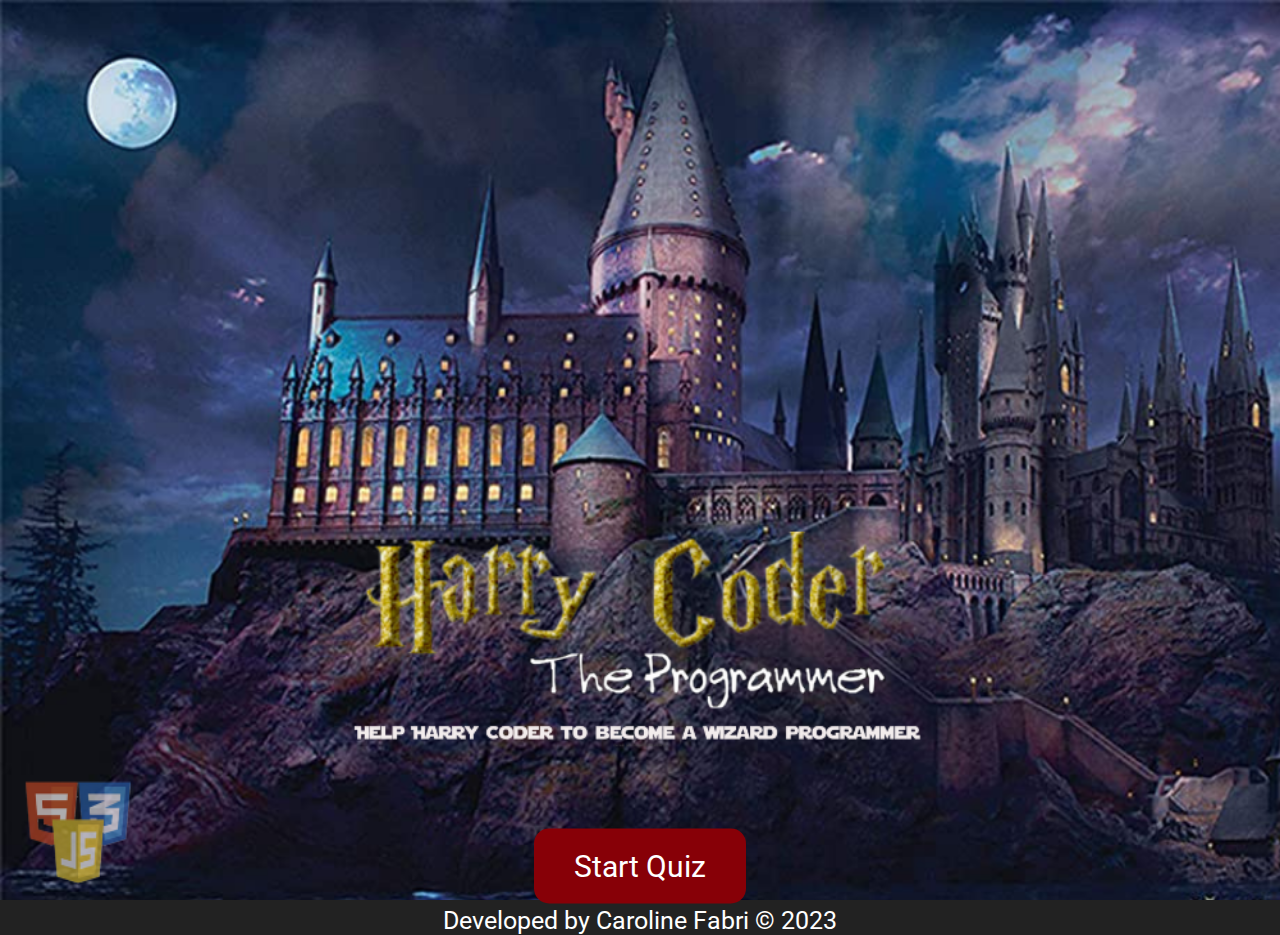
<file: index.html>
<!DOCTYPE html>
<html lang="en" dir="ltr">
<head>
  <link rel="icon" href="Images/harry-fotor-bg-remover-2023062419455.png" />
  <meta charset="UTF-8">
  <meta http-equiv="X-UA-Compatible" content="IE=edge">
  <meta name="viewport" content="width=device-width, initial-scale=1.0">
  <audio id="backgroundMusic" loop controls style="display:none;">
    <source src="Harry Potter Theme.mp3" type="audio/mpeg">
  </audio>

  <title>Harry Coder - The Programmer Quiz</title>
 
  <link rel="stylesheet" href="style.css" />
  
  <div class="container">
    <img class="harry" src="Images/harry-fotor-bg-remover-2023062419455.png" alt="Harry Potter"     >
  </div>
 
  <style>
    #gameOverScreen {
      display: none;
    }
  </style>

<body>
  <img class="imagem" src="Images/indexcapa.png" >
  <button id="start-button" onclick="redirectToNextPage()">Start Quiz</button>


  <footer class='center'>Developed by Caroline Fabri &copy; 2023</footer>
</div>
  <script>
    function redirectToNextPage() {
      window.location.href = "questions.html";
    }
  </script>

  <script src="script.js"></script>
 
</body>
</html>
</file>
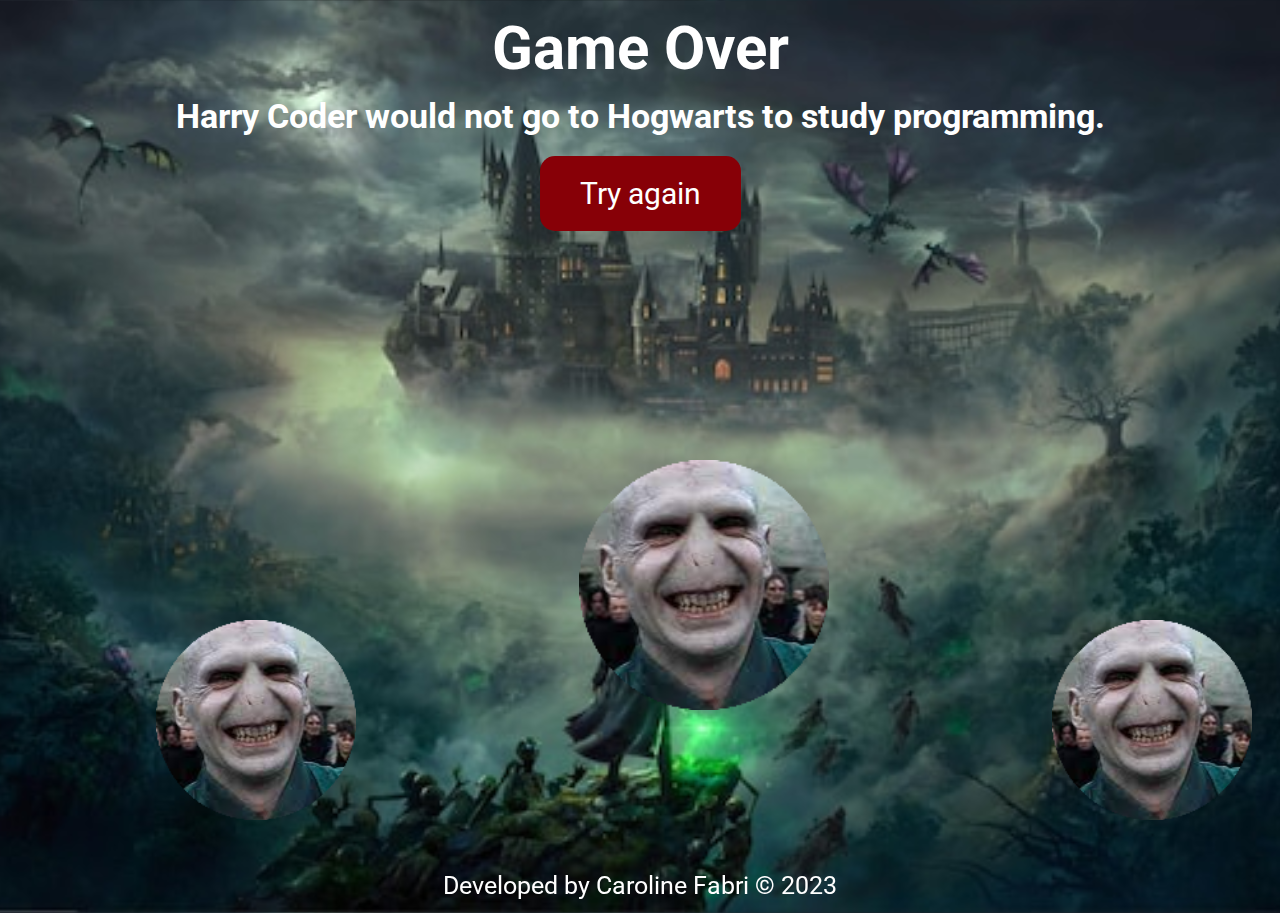
<file: gameOver.html>
<!DOCTYPE html>
<html lang="en" dir="ltr">
<head>
  <link rel="icon" href="Images/lordVoldermort.png" />
  <meta charset="UTF-8">
  <meta http-equiv="X-UA-Compatible" content="IE=edge">
  <meta name="viewport" content="width=device-width, initial-scale=1.0">
  <link rel="stylesheet" href="style.css" />
  <audio id="backgroundMusic" loop controls style="display:none;">
    <source src="You Lost Sound.mp3" type="audio/mpeg">
  </audio>

  <title>Harry Coder - The Programmer Quiz</title>
<body>
  <style>
    body {
        background-image: url("Images/capa.jpeg");
        background-size: cover;
        background-position: center;
      
    }



h1 {
    text-align: center;
    font-size: 3rem;
    margin: 0.625rem;
}


h2 {
    text-align: center;
    font-size: 1.7rem;
    margin: 0.625rem;
}

</style>





  <img class="voldermort" src="Images/VoldermortBola.png">
  <img class="voldermort2" src="Images/VoldermortBola.png">
  <img class="voldermort3" src="Images/VoldermortBola.png">

  <h1>Game Over </h1>
  <h2>Harry Coder would not go to Hogwarts to study programming.</h2>
  <button onclick="redirectToNextPage()"> Try again </button>
 
  <script>
    function redirectToNextPage() {
        window.location.href = "index.html";
    }
</script>











  <footer class='center2'>Developed by Caroline Fabri &copy; 2023</footer>
</body>
  </head>
 </html>
</file>
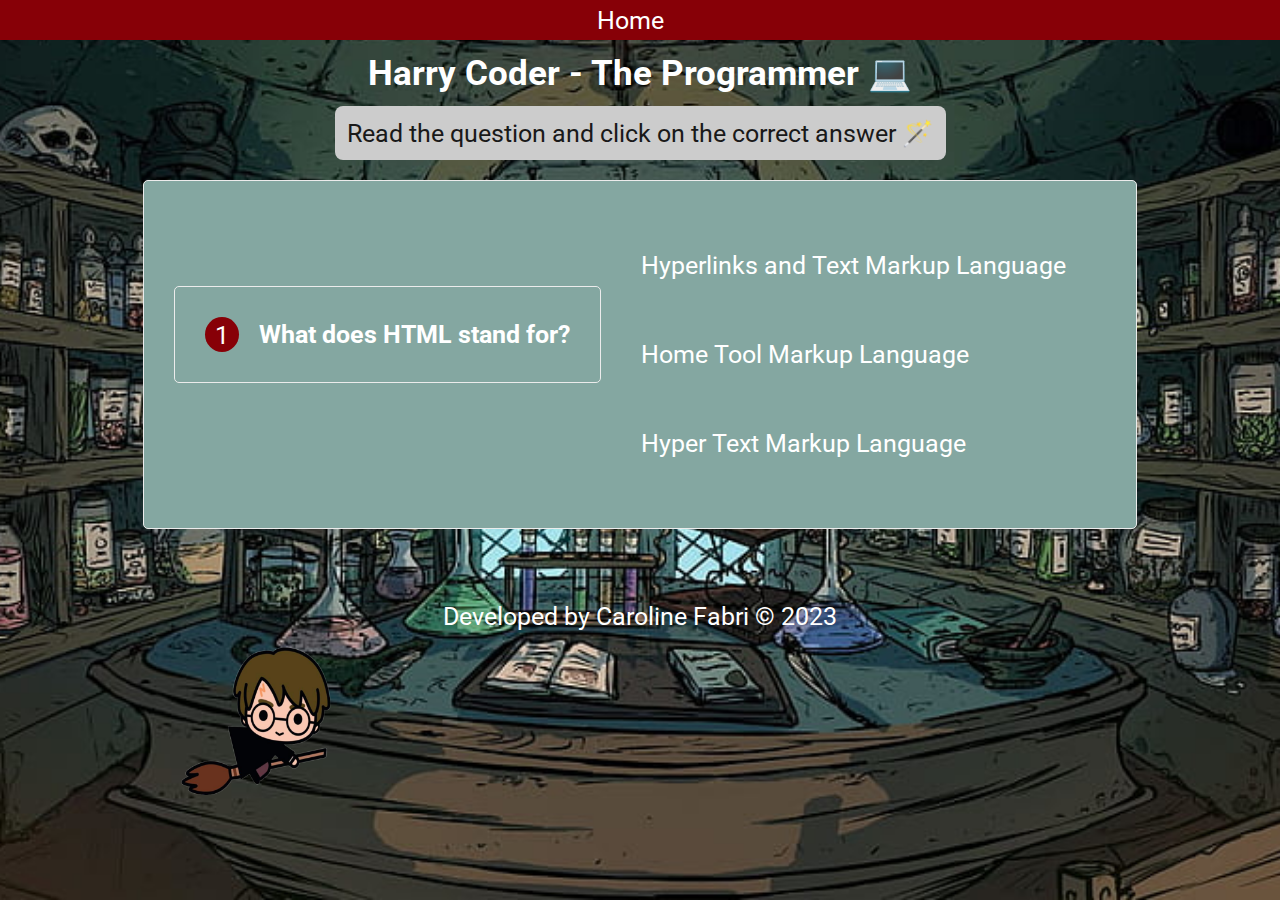
<file: questions.html>
<!DOCTYPE html>
<html lang="en" dir="ltr">
<head>
  <link rel="icon" href="Images/harry-fotor-bg-remover-2023062419455.png" />
  <meta charset="UTF-8">
  <meta http-equiv="X-UA-Compatible" content="IE=edge">
  <meta name="viewport" content="width=device-width, initial-scale=1.0">
  <link rel="stylesheet" href="style.css" />
  <audio id="backgroundMusic" loop controls style="display:none;">
  <source src="Harry Potter Theme.mp3" type="audio/mpeg">
</audio>
  


    <style>
    body {
        background-image: url("Images/salapocoes.jpg");
        background-size: cover;
        background-position: center;
    }
</style>
<style>
    /* Estilos globais */
    body {
        margin: 0;
        font-family: Arial, sans-serif;
    }
    
    /* Estilos para o cabeçalho */
    .cabeca {
        background-color: #870007;
        color: #fff;
        padding: 10px;
    }
    .layout {
        max-width: 960px;
        margin: 0 auto;
    }
    .layoutTesteNav ul {
        list-style: none;
        padding: 0;
        margin: 0;
        display: flex;
        justify-content: flex-end; /* Alinha os itens à direita */
    }
    .layoutTesteNav li {
        margin-right: 20px;
    }
    .layoutTesteNav a {
        color: #fff;
        text-decoration: none;
    }

    /* Estilos específicos para celular */
    @media only screen and (max-width: 600px) {
        .layout {
            padding: 0 10px; /* Adiciona espaço nas laterais */
        }
        .layoutTesteNav {
            justify-content: center; /* Centraliza os itens */
            margin-top: 10px; /* Espaçamento entre o cabeçalho e o conteúdo */
        }
        .layoutTesteNav li {
            margin-right: 10px; /* Diminui o espaçamento entre os itens */
        }

        @media only screen and (max-width: 500px) {
  div {
    width: 80%; 
  }
}

    }
</style>
</head>
<body>
<!-- Cabeçalho -->
<header class="cabeca">
    <div class="layout">
        <nav class="layoutTesteNav">
            <ul>
                <li>
                    <a href="index.html">Home</a>
                </li>
            </ul>
        </nav>
    </div>
</header>
  

<body>
    
    <main class="main">
        <section class='content'>
            <h1>Harry Coder - The Programmer 💻</h1>
            <article class='center' id='instructions'>
                Read the question and click on the correct answer 🪄
            </article>
            <article class='questions'>
                <header class='questions'>
                    <span id='numQuestion'></span>
                    <h2 id='fragen'></h2>
                </header>
                <div class='bodypart'>
                    <ol type='A' id='alternatives'>
                        <li id='a' value='1A' class='answer' onClick='CheckIfYouGotItRight(1, this)'></li>
                        <li id='b' value='1B' class='answer' onClick='CheckIfYouGotItRight(1, this)'></li>
                        <li id='c' value='1C' class='answer' onClick='CheckIfYouGotItRight(1, this)'></li>
                    </ol>
                
                </div>
                <span id='answerThis'></span>
               
                    <div id="gameWonScreen">
                  
                     </div>
                       
                     </div>
                     
                     <script>
                        function redirectToHomePage() {
                            window.location.href = "index.html";
                        }
                    </script>
                   
                </div>
                </div>
                <span id='answerThis'></span>
                <div id="gameOverScreen">
                   
                    <p class="gameoverp">Unfortunately, you scored less than 50 points.</p>
                 
                </div>
            </article>
        </section>
        <footer class='center'>Developed by Caroline Fabri &copy; 2023</footer>
    </main>
    <div class="container">
        <img class="harrycoder" src="Images/harry-fotor-bg-remover-2023062419455.png" alt="Harry Potter">
    </div>
    <script>
        function redirectToNextPage() {
            window.location.href = "gameOver.html";
        }
    </script>
    <script src="script.js"></script>
</body>
</html>
</file>
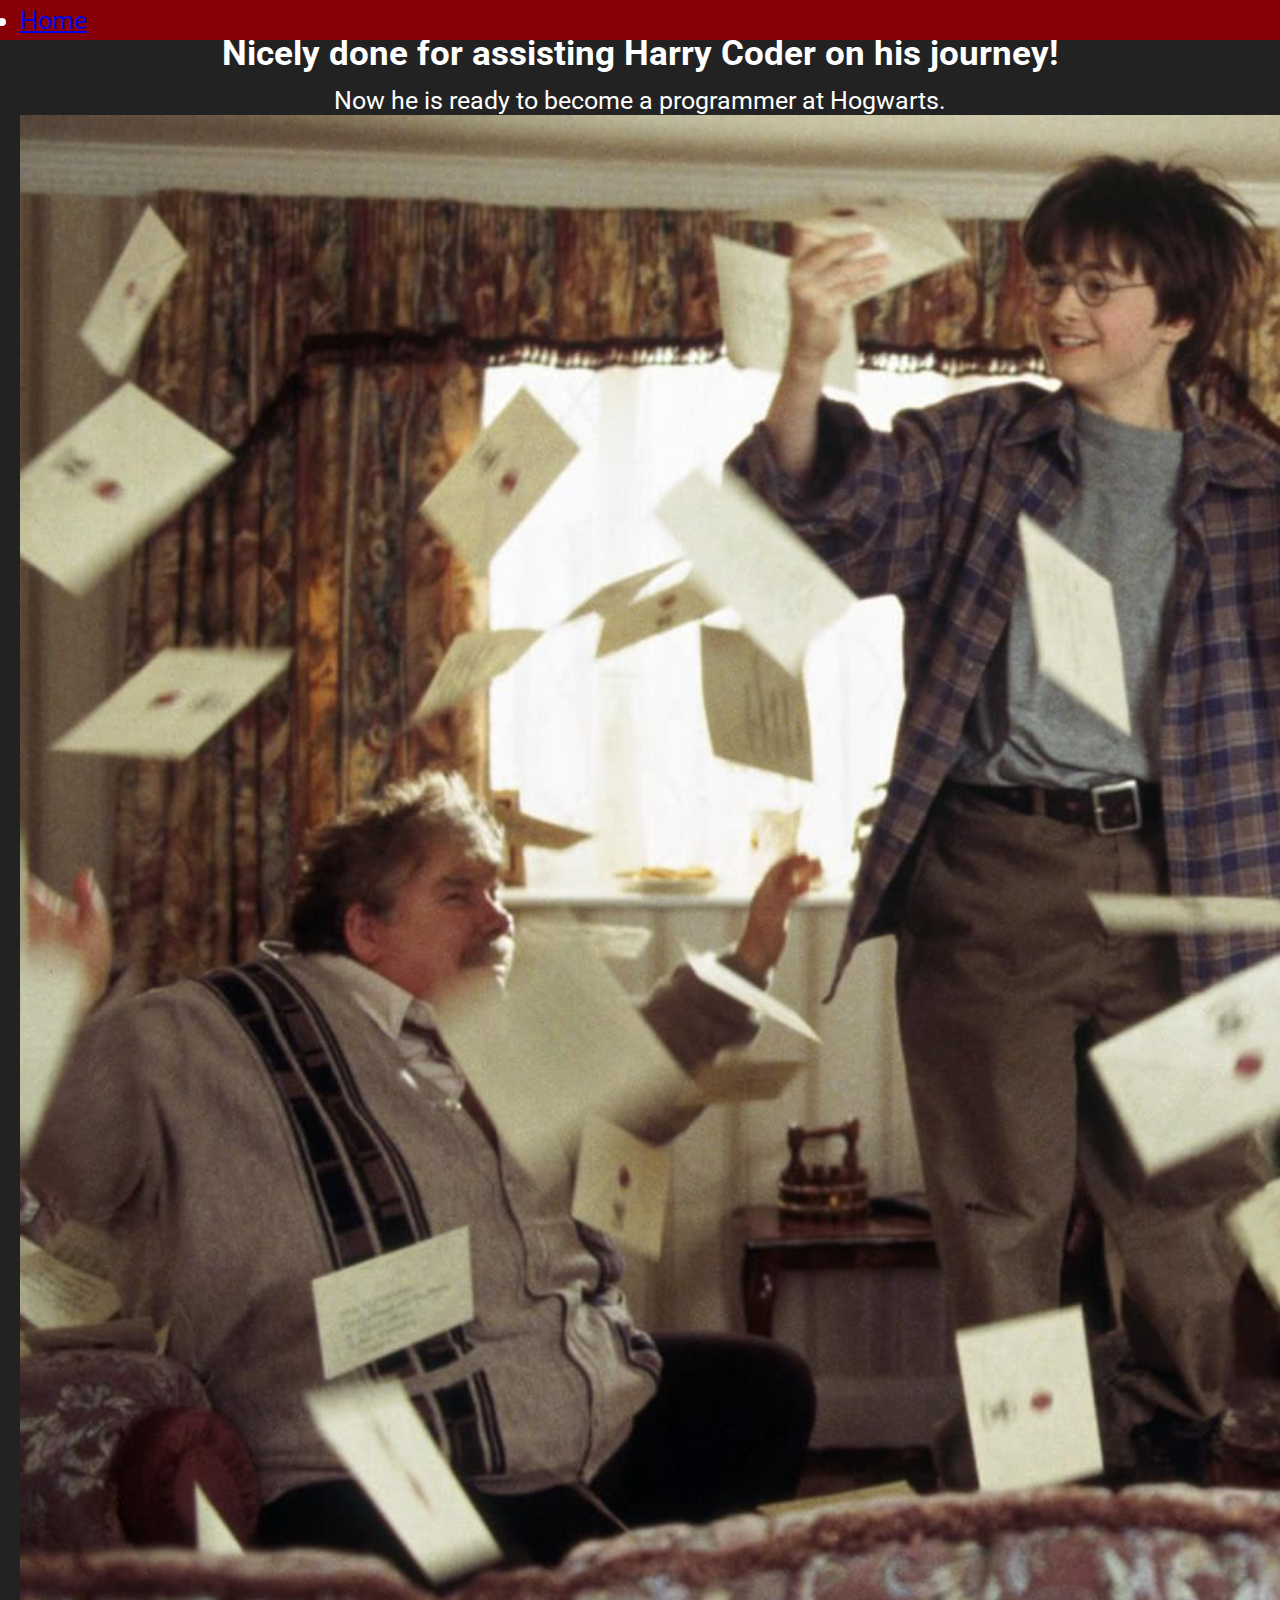
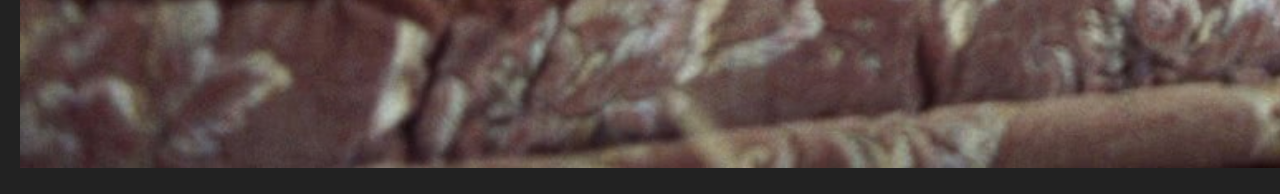
<file: WonPage.html>
<!DOCTYPE html>
<html lang="en" dir="ltr">
<head>
  <link rel="icon" href="Images/harry-fotor-bg-remover-2023062419455.png" />
  <meta charset="UTF-8">
  <meta http-equiv="X-UA-Compatible" content="IE=edge">
  <meta name="viewport" content="width=device-width, initial-scale=1.0">
  <link rel="stylesheet" href="style.css" />
  <audio id="backgroundMusic" loop controls style="display:none;">
    <source src="Harry Potter Theme.mp3" type="audio/mpeg">
  </audio>

    <title>Congratulations! You Won!</title>
    
</head>
<body>
    <header class="cabeca">
        <div class="layout">
            <nav class="layoutTesteNav">
                <ul>
                    <li>
                        <a href="index.html">Home</a>
                    </li>
                </ul>
            </nav>
        </div>
    </header>


    <section class='content'>
    
    <h1 class="harryfim"> 
        Nicely done for assisting Harry Coder on his journey! </h1>
   
    <p>
        Now he is ready to become a programmer at Hogwarts.
    <p>
        <img  class ="wonimage"  src="Images/carta.jpg" alt="Hogwarts">
        
    </p>
    </section>
</body>
</html>
</file>
<file: style.css>
@import url('https://fonts.googleapis.com/css2?family=Roboto:wght@100;300;400;500;700&display=swap');

* {
    margin: 0;
    padding: 0;
    box-sizing: border-box;
    font-family: 'Roboto', sans-serif;
    font-size: 1.25rem;
}

body {
    width: 100vw;
    height: 100vh;
    background: #222;
    color: #fff;
}


.imagem {
    position: relative;
    width: 100%;
    height: 100%;
    background-size: cover;
    background-repeat: no-repeat;
    background-position: center;
  }
  
  #start-button {
    position: absolute;
    top: 94%;
    left: 50%;
    transform: translate(-50%, -50%);
    color: white;
    font-size: 30px;
    background-color: #870007;
    padding: 20px 40px;
    border: none;
    box-shadow: 0;
    border-radius: 15px;
  }


  
  
  .gameoverImagem {
    background-size: cover;
    background-repeat: no-repeat;
    background-position: center;
    width: 100%;
    height: 100%;
    margin: 0;
    padding: 0;

  }

  .wonimage {
    background-size: cover;
    background-repeat: no-repeat;
    background-position: center;
    width: 200%;
    height: 200%;
    margin: 0;
    padding: 0;


  }


 


   @media screen and (max-width: 768px) {
      * {
        font-size: 1rem;
      }

      
      .gameoverImagem {
        height: 300px;
      }

      #start-button {
        top: 95%;
        font-size: 20px;
        padding: 15px 30px;
      }

      .harry,
      .harrycoder,
      .voldermort,
      .voldermort2,
      .voldermort3 {
        top: 30%;
      }

      main {
        padding: 0.5rem;
      }

      .questions {
        padding: 1rem;
        margin-bottom: 1rem;
      }

      .questions ol li {
        margin: 0.5rem;
        padding: 0.5rem;
        font-size: 14px;
      }

      .cabeca {
        height: 3rem;
      }

      .layoutTeste ul {
        padding: 0;
        justify-content: center;
      }

      .layoutTeste ul li {
        margin-right: 10px;
      }
    }

  .harry {
    position: absolute;
    top: 60%;
    left: 50%;
    width: 150px;
    transform: translate(-50%, -50%);
    animation: fly-harry 10s linear infinite;
}




@keyframes fly-harry {
    0% {
        transform: translate(-50%, -50%) rotate(0deg);
    }
    50% {
        transform: translate(-50%, -50%) rotate(180deg);
    }
    100% {
        transform: translate(-50%, -50%) rotate(360deg);
    }
}

.harrycoder {
    position: absolute;
    top: 80%;
    left: 20%;
    width: 150px;
    transform: translate(-50%, -50%);
    animation: fly-harrycoder 10s linear infinite;
}

@keyframes fly-harrycoder {
    0% {
        transform: translateX(-100%);
    }
    50% {
        transform: translateX(100%);
    }
    100% {
        transform: translateX(-100%);
    }
}



main {
    width: 100%;
    height: 100%;
    padding: 1rem; /* espacamento interno */
   
}

section {
    width: 100%;
    margin: 0 auto;
    padding: 1rem;
    margin-bottom: 0.625rem;
    display: flex;
    flex-direction: column;
    justify-content: center;
    align-items: center;
}

h1 {
    text-align: center;
    font-size: 1.75rem;
    margin: 0.625rem;
}


button {
    display: block;
    text-align: center;
    margin: 20px auto;
   color: white;
   font-size: 30px;
      background-color: #870007;
      padding: 20px 40px;
      border: 2px;
      box-shadow: 0;
      border-radius: 15px;
      margin-bottom: 20px;
    }
  


.center {
    text-align: center;
}


.center2 {
    position: fixed;
    bottom: 0;
    left: 50%;
    transform: translateX(-50%);
    text-align: center;
}

.questions {
    display: flex;
    align-items: center;
    justify-content: space-between;
    background-color: #84A7A1;
}

#numQuestion {
    display: block;
    background:  #870007;
    padding: 4px 10px 2px 10px;
    border-radius: 50%;
}

#fragen {
    margin-left: 1rem;
}

/* article que acomoda a questao completa */
.questions {
    padding: 1.5rem;
    border: 1px solid #ececec;
    border-radius: 5px;
    margin-bottom: 2rem;
}

.questions ol li {
    display: block;
    margin: 1rem;
    padding: 1rem;
    border-radius: 8px;
    cursor: pointer;
}

.questions ol li:hover {
    background:  #870007;
    cursor: pointer;
}

.block {
    display: none;
}

.block li:hover {
    display: none;
}

#instructions {
    background: #ccc;
    color: #191919;
    padding: 0.625rem;
    border-radius: 8px;

    display: flex;
    justify-content: center;
    margin-bottom: 1rem;
    animation: piscar .75s infinite alternate;
}

#notice {
    color:  #870007;
}

/* ANIMACAO */

/* Animar o input */
@keyframes piscar {
    0% {
        filter: drop-shadow(0 0 15px  #870007);
        -webkit-filter: drop-shadow(0 0 15px  #870007);
        -moz-filter: drop-shadow(0 0 15px  #870007);
        -o-filter: drop-shadow(0 0 15px  #870007);
        -ms-filter: drop-shadow(0 0 15px  #870007);
    }
    100% {
    }
}

.animar {
    animation: piscar .75s infinite alternate;
}

.aparecer {
    animation: aparecer .5s infinite alternate;
}

@keyframes aparecer {
    0% {
        opacity: 0
    }
    100% {
        opacity: 1
    }
}

#gameOverScreen {
    display: none;
    text-align: center;
    margin-top: 20px;
  }
  
  #gameOverScreen h2 {
    color: red;
  }
  
  #gameOverScreen p {
    font-size: 18px;
    margin-top: 10px;
  }
  

  
  .voldermort {
    position: absolute;
    top: 65%;
    left: 55%;
    width: 250px;
    transform: translate(-50%, -50%);
    animation: fly-voldermort 7s linear infinite;
}

@keyframes fly-voldermort {
    0% {
        transform: translate(-50%, -50%) rotate(0deg);
    }
    50% {
        transform: translate(-50%, -50%) rotate(180deg);
    }
    100% {
        transform: translate(-50%, -50%) rotate(360deg);
    }
}

  
.voldermort2 {
    position: absolute;
    top: 80%;
    left: 20%;
    width: 200px;
    transform: translate(-50%, -50%);
    animation: fly-voldermort2 7s linear infinite;
}

@keyframes fly-voldermort2 {
    0% {
        transform: translate(-50%, -50%) rotate(0deg);
    }
    50% {
        transform: translate(-50%, -50%) rotate(180deg);
    }
    100% {
        transform: translate(-50%, -50%) rotate(360deg);
    }
}


.voldermort3 {
    position: absolute;
    top: 80%;
    left: 90%;
    width: 200px;
    transform: translate(-50%, -50%);
    animation: fly-voldermort3 7s linear infinite;
}

@keyframes fly-voldermort3 {
    0% {
        transform: translate(-50%, -50%) rotate(0deg);
    }
    50% {
        transform: translate(-50%, -50%) rotate(180deg);
    }
    100% {
        transform: translate(-50%, -50%) rotate(360deg);
    }
}


.gameoverp {
    color: #870007;
   
}





.cabeca {
    position: absolute;
    top: 0;
    left: 0;
    width: 100%;
    height: 2rem; 
    background-color: #870007;
    color: white;
    display: flex;
    align-items: center;
    padding: 0 1rem; 
}


.layoutTeste ul {
    list-style-type: none;
    margin: 0;
    padding: 0 0 0  55rem;
    display: flex;
    left:10%;
    align-items: center;
  }
  
  .layoutTeste ul li {
    margin-right: 5px;
  }
  
  .layoutTeste ul li a {
    color: white;
    text-decoration: none;
    left:10%;
  }
  
  .layoutTeste ul li a:hover {
    text-decoration: none;
  }
  
  /* Estilo para ocultar visualmente o elemento de áudio */
#audioContainer {
    display: none;
  }
</file>
